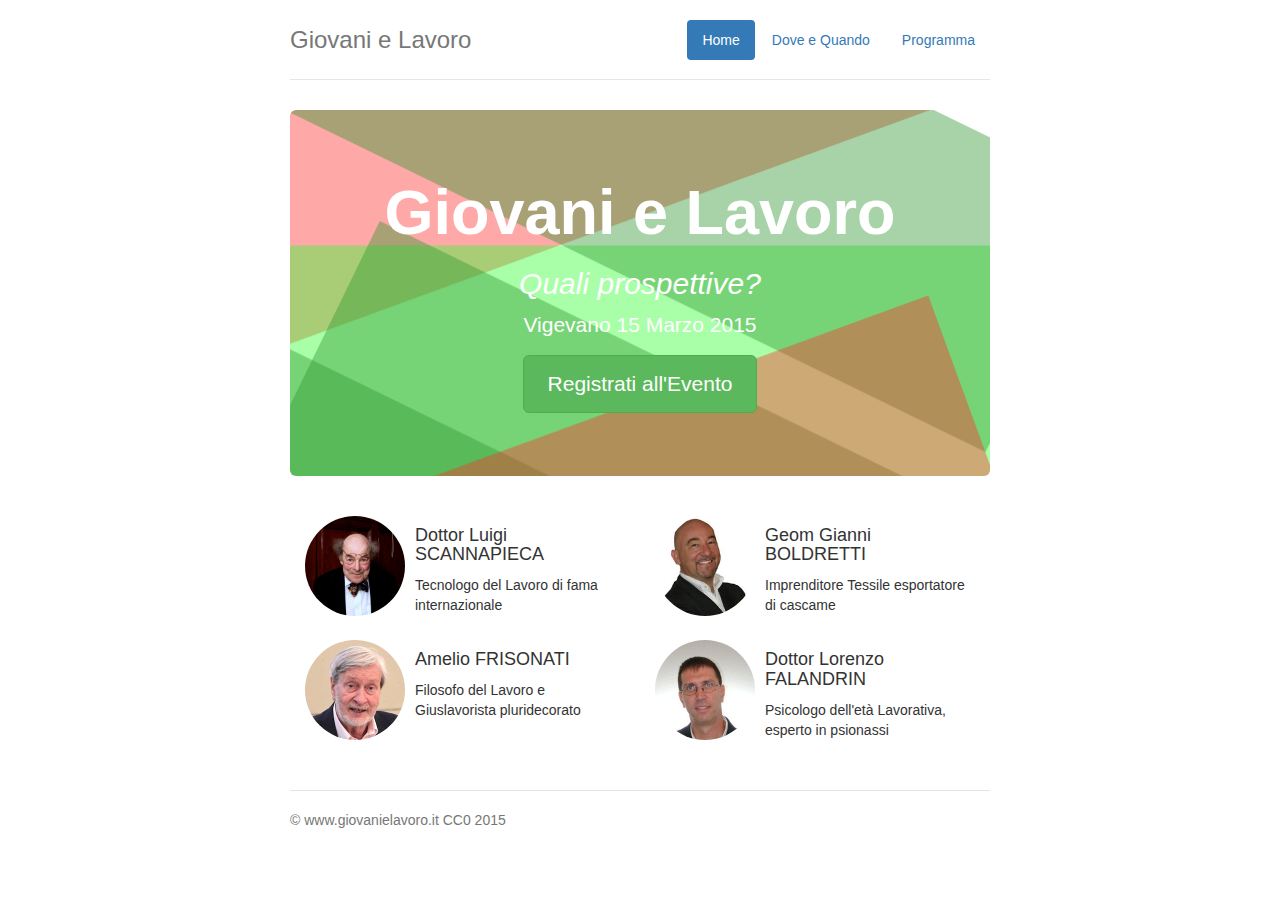
<file: index.html>
<!DOCTYPE html>
<html lang="en">
  <head>
    <meta charset="utf-8">
    <meta http-equiv="X-UA-Compatible" content="IE=edge">
    <meta name="viewport" content="width=device-width, initial-scale=1">
    <meta name="description" content="">
    <meta name="author" content="administrator" >
    <link rel="icon" href="../favicon.ico">

    <title>Giovani e Lavoro</title>

    <!-- Bootstrap core CSS -->
    <link href="css/bootstrap.min.css" rel="stylesheet">

    <!-- Custom styles for this template -->
    <link href="css/jumbotron-narrow.css" rel="stylesheet">


    <!-- HTML5 shim and Respond.js for IE8 support of HTML5 elements and media queries -->
    <!--[if lt IE 9]>
      <script src="https://oss.maxcdn.com/html5shiv/3.7.2/html5shiv.min.js"></script>
      <script src="https://oss.maxcdn.com/respond/1.4.2/respond.min.js"></script>
    <![endif]-->
  </head>

  <body>

    <div class="container">
      <div class="header">
        <nav>
          <ul class="nav nav-pills pull-right">
            <li role="presentation" class="active"><a href="#">Home</a></li>
            <li role="presentation"><a href="dove.html">Dove e Quando</a></li>
            <li role="presentation"><a href="programma.html">Programma</a></li>
          </ul>
        </nav>
        <h3 class="text-muted">Giovani e Lavoro</h3>
      </div>

      <div class="jumbotron"> <span class="btn-success">
        <h1><strong>Giovani e Lavoro</strong></h1><h2><i>Quali prospettive?</i></h2>
        <p class="lead">Vigevano 15 Marzo 2015  </p></span>
        <p><a class="btn btn-lg btn-success" href="#" role="button">Registrati all'Evento</a></p>
      </div>

      <div class="row marketing">
        <div class="col-lg-6">
     
        		
 			 <div class="media">       	 
        	 <div class="media-left">
 			 <img src="img/scannapieca.jpg" alt="Scannapieca" class="img-circle" width="100" height="100">
 			 </div>
 			 <div class="media-body"><h4>Dottor Luigi SCANNAPIECA </h4>
 			 <p> Tecnologo del Lavoro di fama internazionale</p>
 			 </div> 
 			 </div> 

          <div class="media">       	 
        	 <div class="media-left">
 			 <img src="img/frisonati.jpg" alt="Frisonati" class="img-circle" width="100" height="100">
 			 </div>
 			 <div class="media-body"><h4>Amelio FRISONATI </h4>
 			 <p>Filosofo del Lavoro e Giuslavorista pluridecorato</p>
 			 </div> 
 			 </div> 
        
        </div>

        <div class="col-lg-6">
           <div class="media">       	 
        	 <div class="media-left">
 			 <img src="img/boldretti.jpg" alt="boldretti" class="img-circle" width="100" height="100">
 			 </div>
 			 <div class="media-body"><h4>Geom Gianni BOLDRETTI </h4>
 			 <p> Imprenditore Tessile esportatore di cascame</p>
 			 </div> 
 			 </div> 
 			 
           <div class="media">       	 
        	 <div class="media-left">
 			 <img src="img/falandrin.jpg" alt="Falandrin" class="img-circle" width="100" height="100">
 			 </div>
 			 <div class="media-body"><h4>Dottor Lorenzo FALANDRIN </h4>
 			 <p> Psicologo dell'età Lavorativa, esperto in psionassi</p>
 			 </div> 
 			 </div> 

          
        </div>
      </div>

      <footer class="footer">
        <p>&copy; www.giovanielavoro.it CC0 2015</p>
      </footer>

    </div> <!-- /container -->


    <!-- IE10 viewport hack for Surface/desktop Windows 8 bug -->
    <script src="js/ie10-viewport-bug-workaround.js"></script>
  </body>
</html>
</file>
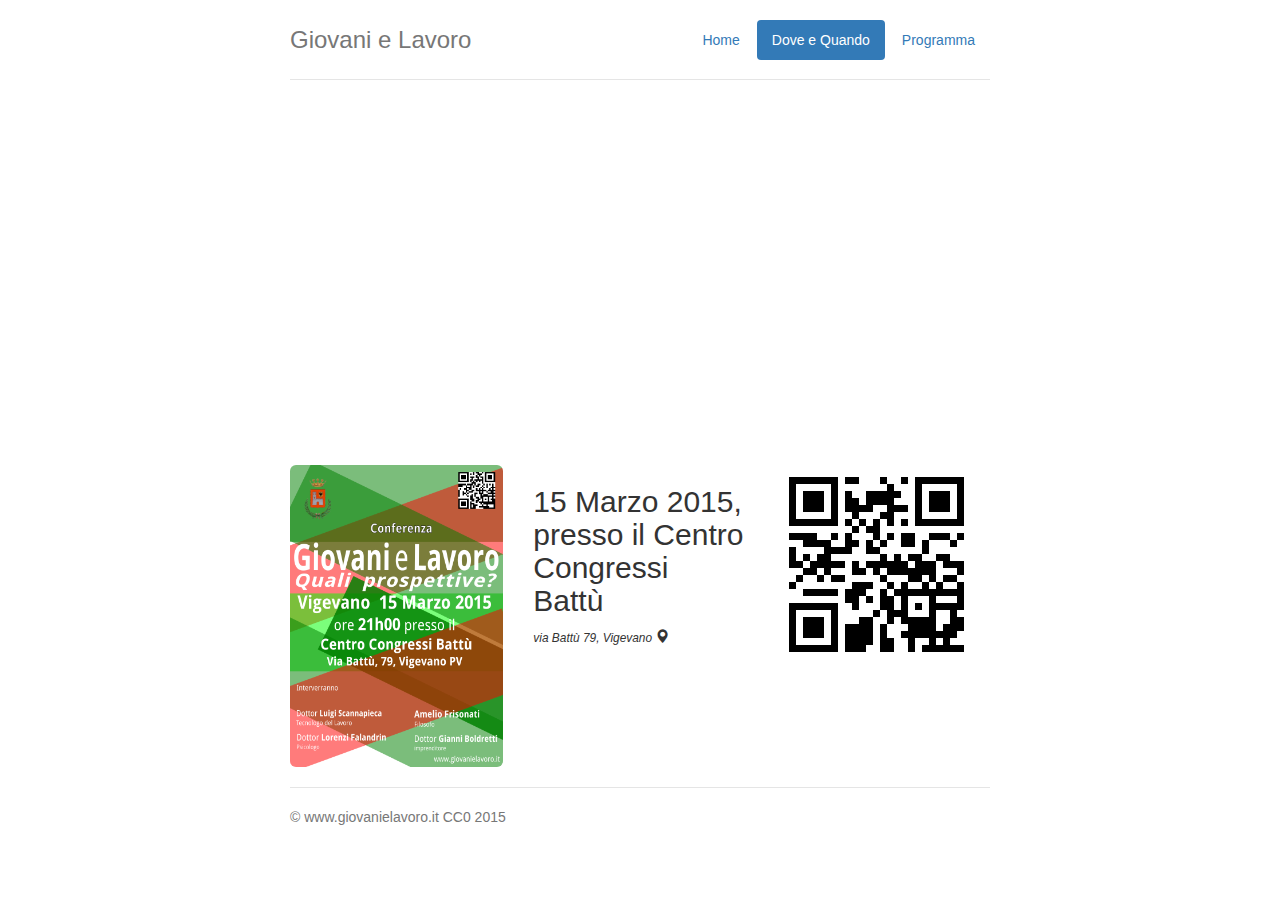
<file: dove.html>
<!DOCTYPE html>
<html lang="en">
  <head>
    <meta charset="utf-8">
    <meta http-equiv="X-UA-Compatible" content="IE=edge">
    <meta name="viewport" content="width=device-width, initial-scale=1">
    <meta name="description" content="">
    <meta name="author" content="administrator" >
    <link rel="icon" href="../favicon.ico">

    <title>Giovani e Lavoro</title>

    <!-- Bootstrap core CSS -->
    <link href="css/bootstrap.min.css" rel="stylesheet">

    <!-- Custom styles for this template -->
    <link href="css/jumbotron-narrow.css" rel="stylesheet">


    <!-- HTML5 shim and Respond.js for IE8 support of HTML5 elements and media queries -->
    <!--[if lt IE 9]>
      <script src="https://oss.maxcdn.com/html5shiv/3.7.2/html5shiv.min.js"></script>
      <script src="https://oss.maxcdn.com/respond/1.4.2/respond.min.js"></script>
    <![endif]-->
  </head>

  <body>

    <div class="container">
      <div class="header">
        <nav>
          <ul class="nav nav-pills pull-right">
            <li role="presentation"><a href="index.html">Home</a></li>
            <li role="presentation" class="active"><a href="#">Dove e Quando</a></li>
            <li role="presentation"><a href="programma.html">Programma</a></li>
          </ul>
        </nav>
        <h3 class="text-muted">Giovani e Lavoro</h3>
      </div>

    
	<div class="row-fluid">
        <div class="span8">
        	<iframe width="100%" height="350" frameborder="0" scrolling="no" marginheight="0" marginwidth="0" src="https://www.google.com/maps/embed?pb=!1m14!1m8!1m3!1d2805.208103698526!2d8.83615!3d45.324419999999996!3m2!1i1024!2i768!4f13.1!3m3!1m2!1s0x4786fc978f9a0a5f%3A0x3c6ea90fdf8f4df0!2sVia+Batt%C3%B9%2C+79%2C+27029+Vigevano+PV!5e0!3m2!1sit!2sit!4v1424645964279&output=embed"></iframe>
    	</div>
    	
      	  <div class="row">
        <div class="col-sm-4 col-md-4">
            <a href="img/volantino.pdf" target="_blank"><img src="img/volantino.png" alt="" class="img-rounded img-responsive" /></a>
        </div>
        <div class="col-sm-4 col-md-4">
           
               <p><h2>15 Marzo 2015, presso il Centro Congressi Battù</h2></p> <small> <cite title="Source Title">via Battù 79, Vigevano </cite></small><i class="glyphicon glyphicon-map-marker"></i>

            
        </div>
        <div class="col-sm-4 col-md-4">
            <img src="img/qrcode.png"
            alt="" class="img-rounded img-responsive" />
    </div>
</div>
</div><br clear="all">
      <footer class="footer">
        <p>&copy; www.giovanielavoro.it CC0 2015</p>
      </footer>

    </div> <!-- /container -->


    <!-- IE10 viewport hack for Surface/desktop Windows 8 bug -->
    <script src="js/ie10-viewport-bug-workaround.js"></script>
  </body>
</html>
</file>
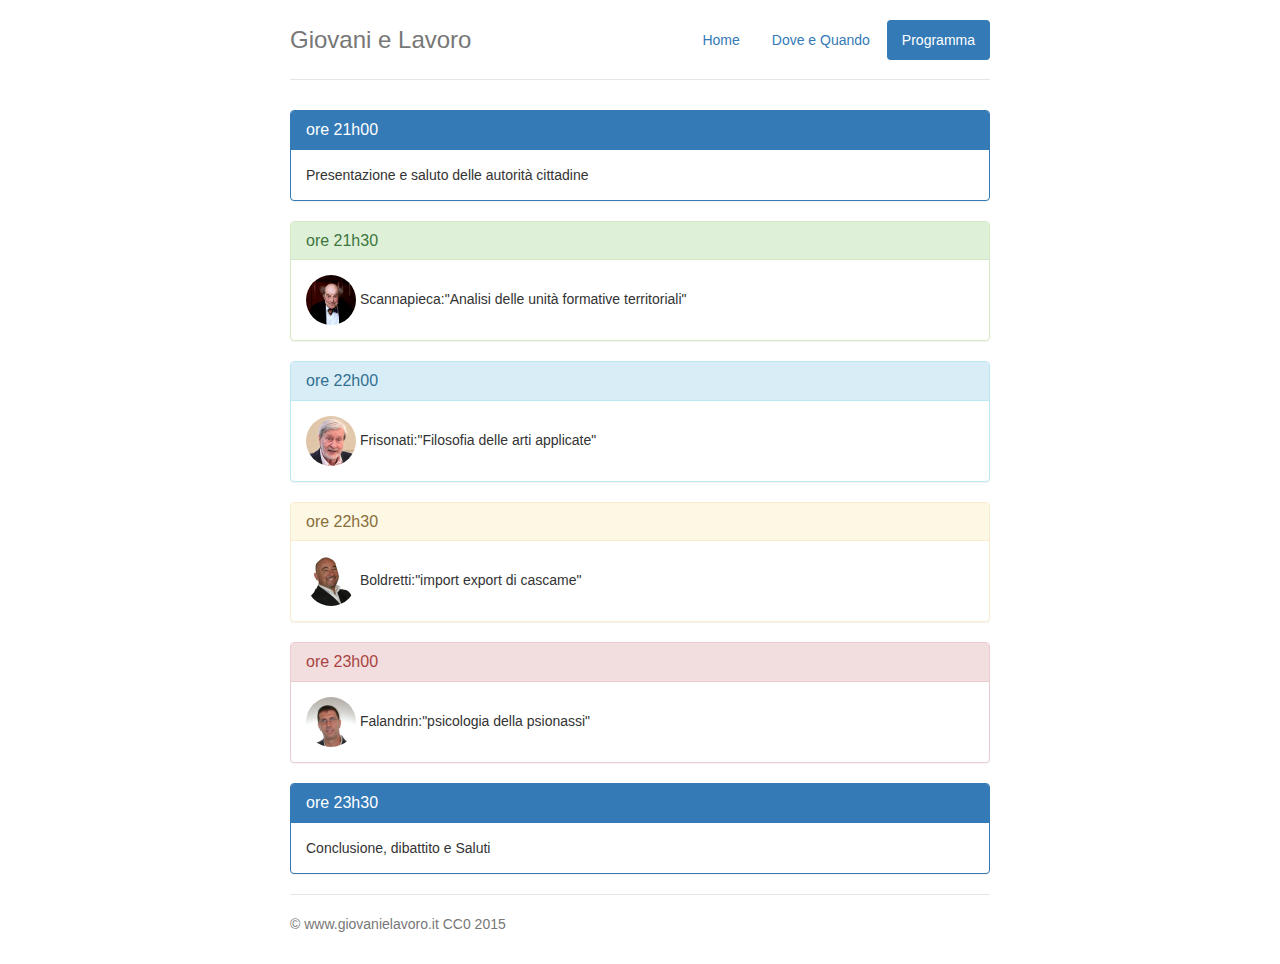
<file: programma.html>
<!DOCTYPE html>
<html lang="en">
  <head>
    <meta charset="utf-8">
    <meta http-equiv="X-UA-Compatible" content="IE=edge">
    <meta name="viewport" content="width=device-width, initial-scale=1">
    <meta name="description" content="">
    <meta name="author" content="administrator" >
    <link rel="icon" href="../favicon.ico">

    <title>Giovani e Lavoro</title>

    <!-- Bootstrap core CSS -->
    <link href="css/bootstrap.min.css" rel="stylesheet">

    <!-- Custom styles for this template -->
    <link href="css/jumbotron-narrow.css" rel="stylesheet">


    <!-- HTML5 shim and Respond.js for IE8 support of HTML5 elements and media queries -->
    <!--[if lt IE 9]>
      <script src="https://oss.maxcdn.com/html5shiv/3.7.2/html5shiv.min.js"></script>
      <script src="https://oss.maxcdn.com/respond/1.4.2/respond.min.js"></script>
    <![endif]-->
  </head>

  <body>

    <div class="container">
      <div class="header">
        <nav>
          <ul class="nav nav-pills pull-right">
            <li role="presentation"><a href="index.html">Home</a></li>
            <li role="presentation" ><a href="dove.html">Dove e Quando</a></li>
            <li role="presentation"class="active" ><a href="#">Programma</a></li>
          </ul>
        </nav>
        <h3 class="text-muted">Giovani e Lavoro</h3>
      </div>
<div class="panel panel-primary"><div class="panel-heading">
    <h3 class="panel-title">ore 21h00</h3>
  </div>
  <div class="panel-body">
    Presentazione e saluto delle autorità cittadine
  </div></div>
<div class="panel panel-success"><div class="panel-heading">
    <h3 class="panel-title">ore 21h30</h3>
  </div>
  <div class="panel-body">
    <img src="img/scannapieca.jpg" alt="Scannapieca" class="img-circle" width="50" height="50"> Scannapieca:"Analisi delle unità formative territoriali"
  </div></div>
<div class="panel panel-info"><div class="panel-heading">
    <h3 class="panel-title">ore 22h00</h3>
  </div>
  <div class="panel-body">
    <img src="img/frisonati.jpg" alt="frisonati" class="img-circle" width="50" height="50"> Frisonati:"Filosofia delle arti applicate"
  </div></div>
<div class="panel panel-warning"><div class="panel-heading">
    <h3 class="panel-title">ore 22h30</h3>
  </div>
  <div class="panel-body">
    <img src="img/boldretti.jpg" alt="boldretti" class="img-circle" width="50" height="50"> Boldretti:"import export di cascame"
  </div></div>
<div class="panel panel-danger"><div class="panel-heading">
    <h3 class="panel-title">ore 23h00</h3>
  </div>
  <div class="panel-body">
    <img src="img/falandrin.jpg" alt="falandrin" class="img-circle" width="50" height="50"> Falandrin:"psicologia della psionassi"
  </div></div>
 <div class="panel panel-primary"><div class="panel-heading">
    <h3 class="panel-title">ore 23h30</h3>
  </div>
  <div class="panel-body">
    Conclusione, dibattito e Saluti
  </div></div>    
     
     
     

      <footer class="footer">
        <p>&copy; www.giovanielavoro.it CC0 2015</p>
      </footer>

    </div> <!-- /container -->


    <!-- IE10 viewport hack for Surface/desktop Windows 8 bug -->
    <script src="js/ie10-viewport-bug-workaround.js"></script>
  </body>
</html>
</file>
<file: css/jumbotron-narrow.css>
/* Space out content a bit */
body {
  padding-top: 20px;
  padding-bottom: 20px;
}



/* Everything but the jumbotron gets side spacing for mobile first views */
.header,
.marketing,
.footer {
  padding-right: 15px;
  padding-left: 15px;
}

/* Custom page header */
.header {
  border-bottom: 1px solid #e5e5e5;
}
/* Make the masthead heading the same height as the navigation */
.header h3 {
  padding-bottom: 19px;
  margin-top: 0;
  margin-bottom: 0;
  line-height: 40px;
}

/* Custom page footer */
.footer {
  padding-top: 19px;
  color: #777;
  border-top: 1px solid #e5e5e5;
}

/* Customize container */
@media (min-width: 768px) {
  .container {
    max-width: 730px;
  }
}
.container-narrow > hr {
  margin: 30px 0;
}

/* Main marketing message and sign up button */
.jumbotron {
  text-align: center;
  border-bottom: 1px solid #e5e5e5;
  background-image: url(../img/background.png);
}
.jumbotron .btn {
  padding: 14px 24px;
  font-size: 21px;
}




/* Supporting marketing content */
.marketing {
  margin: 40px 0;
}
.marketing p + h4 {
  margin-top: 28px;
}

/* Responsive: Portrait tablets and up */
@media screen and (min-width: 768px) {
  /* Remove the padding we set earlier */
  .header,
  .marketing,
  .footer {
    padding-right: 0;
    padding-left: 0;
  }
  /* Space out the masthead */
  .header {
    margin-bottom: 30px;
  }
  /* Remove the bottom border on the jumbotron for visual effect */
  .jumbotron {
    border-bottom: 0;
  }
}
</file>
